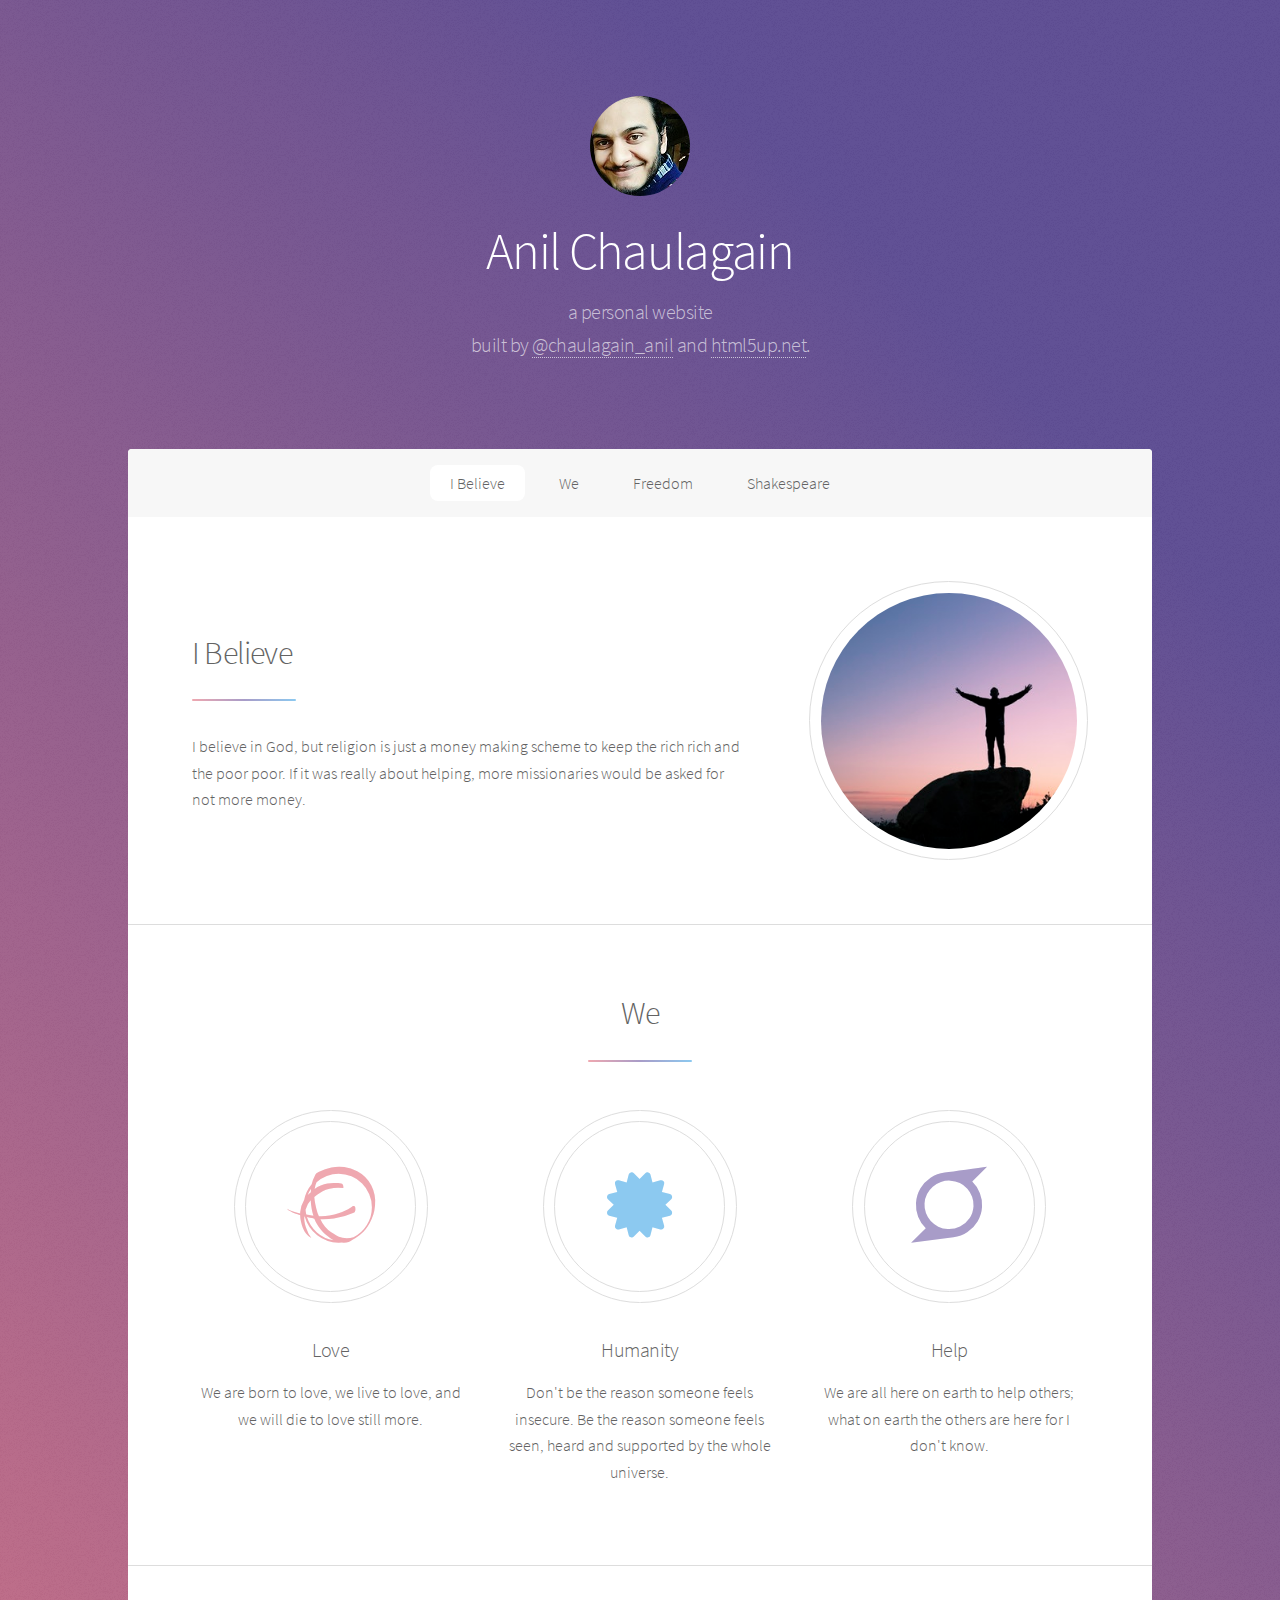
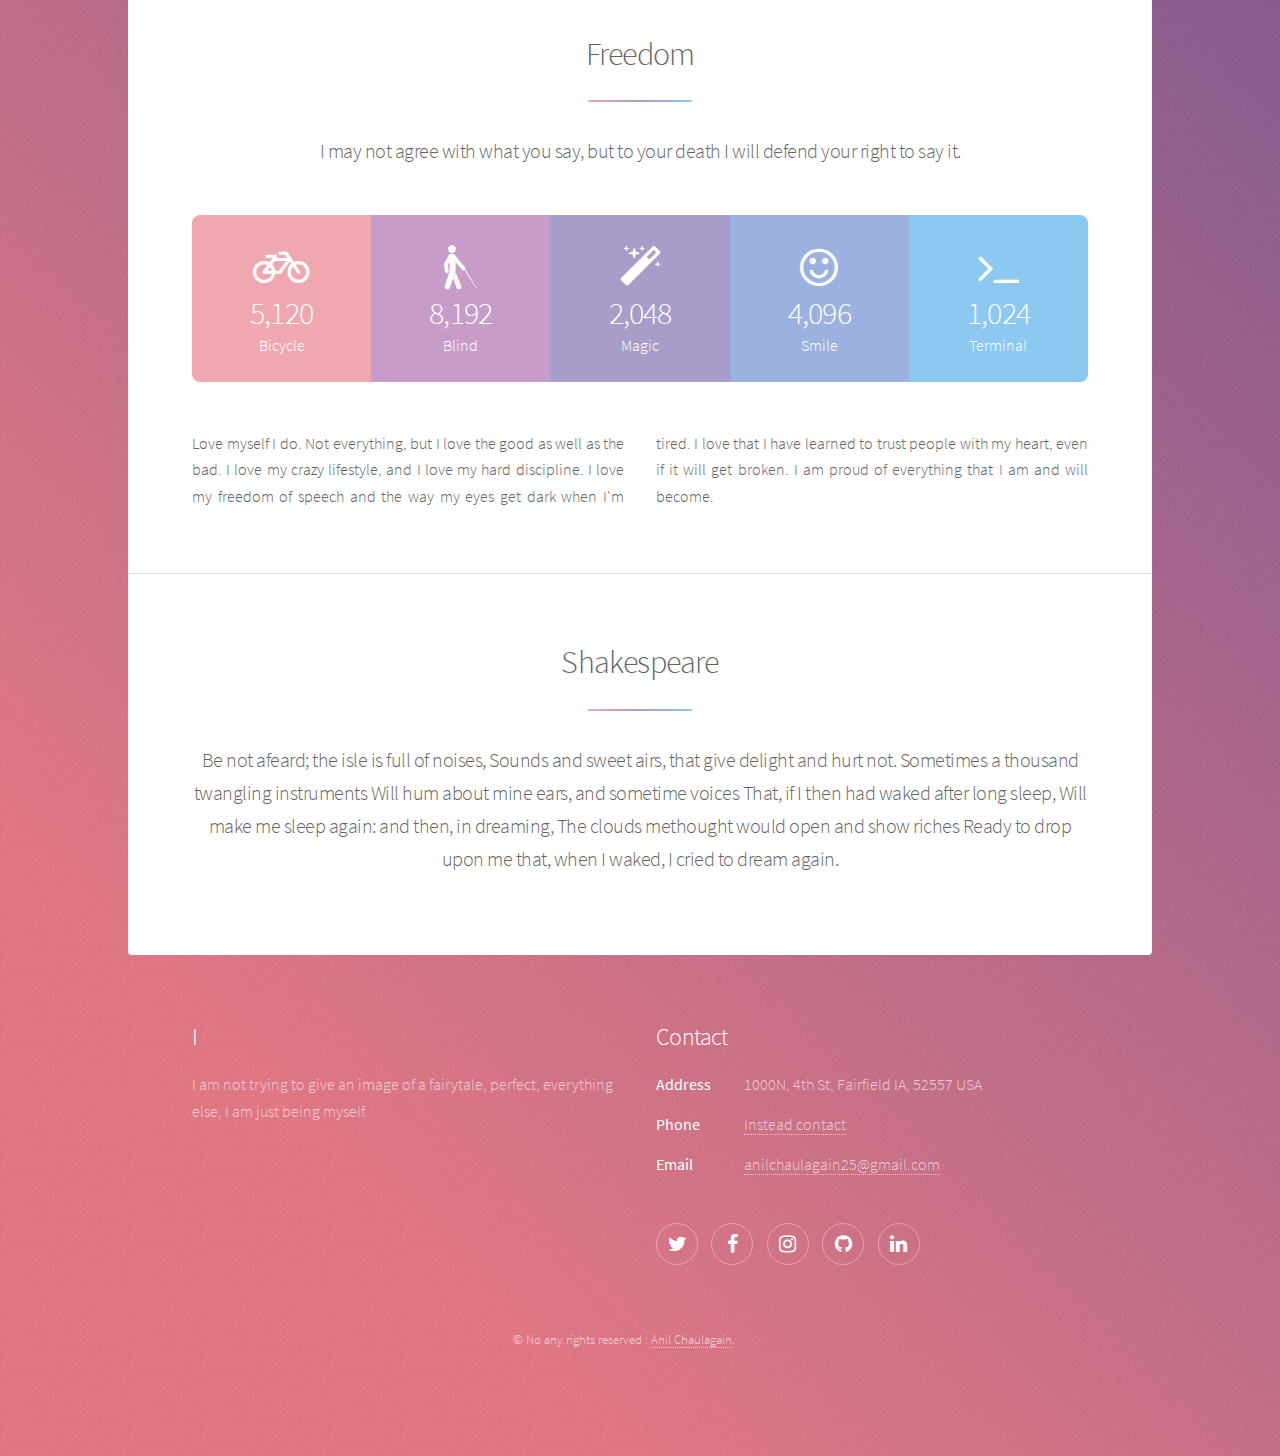
<file: anilchaulagain.com.np/index.html>
<!DOCTYPE HTML>
<html>
<head>
	<title>Anil Chaulagain | Nepathya</title>
	<meta charset="utf-8">
	<meta name="viewport" content="width=device-width, initial-scale=1, user-scalable=no">
	<link rel="stylesheet" href="css/main.css">
	<noscript>
		<link rel="stylesheet" href="css/noscript.css">
	</noscript>
	<link rel="icon" href="images/icon.png">
</head>

<body class="is-preload">
	<div id="wrapper">
		<header id="header" class="alt">
			<span class="logo">
				<img src="images/profile.jpg" style="border-radius:100%; " alt>
			</span>
			<h1>Anil Chaulagain</h1>
			<p>a personal website
				<br> built by
				<a href="https://twitter.com/chaulagain_anil">@chaulagain_anil</a> and
				<a href="https://html5up.net">html5up.net</a>.</p>
		</header>
		<nav id="nav">
			<ul>
				<li>
					<a href="#intro" class="active">I Believe</a>
				</li>
				<li>
					<a href="#first">We</a>
				</li>
				<li>
					<a href="#second">Freedom</a>
				</li>
				<li>
					<a href="#cta">Shakespeare</a>
				</li>
			</ul>
		</nav>
		<div id="main">
			<section id="intro" class="main">
				<div class="spotlight">
					<div class="content">
						<header class="major">
							<h2>
								I Believe
							</h2>
						</header>
						<p>
							I believe in God, but religion is just a money making scheme to keep the rich rich and the poor poor. If it was really about
							helping, more missionaries would be asked for not more money.
						</p>
					</div>
					<span class="image">
						<img src="images/pic01.jpg" alt="I Believe | Freedom Image">
					</span>
				</div>
			</section>
			<section id="first" class="main special">
				<header class="major">
					<h2>
						We
					</h2>
				</header>
				<ul class="features">
					<li>
						<span class="icon major style1 fa-ravelry"></span>
						<h3>
							Love
						</h3>
						<p>
							We are born to love, we live to love, and we will die to love still more.
						</p>
					</li>
					<li>
						<span class="icon major style5 fa-certificate"></span>
						<h3>
							Humanity
						</h3>
						<p>
							Don't be the reason someone feels insecure. Be the reason someone feels seen, heard and supported by the whole universe.
						</p>
					</li>
					<li>
						<span class="icon major style3 fa-superpowers"></span>
						<h3>
							Help
						</h3>
						<p>
							We are all here on earth to help others; what on earth the others are here for I don't know.
						</p>
					</li>
				</ul>
			</section>
			<section id="second" class="main special">
				<header class="major">
					<h2>
						Freedom
					</h2>
					<p>
						I may not agree with what you say, but to your death I will defend your right to say it.
					</p>
				</header>
				<ul class="statistics">
					<li class="style1">
						<span class="icon fa-bicycle"></span>
						<strong>5,120</strong> Bicycle
					</li>
					<li class="style2">
						<span class="icon fa-blind"></span>
						<strong>8,192</strong> Blind
					</li>
					<li class="style3">
						<span class="icon fa-magic"></span>
						<strong>2,048</strong> Magic
					</li>
					<li class="style4">
						<span class="icon fa-smile-o"></span>
						<strong>4,096</strong> Smile
					</li>
					<li class="style5">
						<span class="icon fa-terminal"></span>
						<strong>1,024</strong> Terminal
					</li>
				</ul>
				<p class="content">
					Love myself I do. Not everything, but I love the good as well as the bad. I love my crazy lifestyle, and I love my hard discipline.
					I love my freedom of speech and the way my eyes get dark when I'm tired. I love that I have learned to trust people
					with my heart, even if it will get broken. I am proud of everything that I am and will become.
				</p>
			</section>

			<!-- Get Started -->
			<section id="cta" class="main special">
				<header class="major">
					<h2>
						Shakespeare
					</h2>
					<p>
						Be not afeard; the isle is full of noises, Sounds and sweet airs, that give delight and hurt not. Sometimes a thousand twangling
						instruments Will hum about mine ears, and sometime voices That, if I then had waked after long sleep, Will make me
						sleep again: and then, in dreaming, The clouds methought would open and show riches Ready to drop upon me that, when
						I waked, I cried to dream again.
					</p>
				</header>
			</section>
		</div>
		<footer id="footer">
			<section>
				<h2>I</h2>
				<p>
					I am not trying to give an image of a fairytale, perfect, everything else, I am just being myself.
				</p>
			</section>
			<section>
				<h2>Contact</h2>
				<dl class="alt">
					<dt>Address</dt>
					<dd>1000N, 4th St, Fairfield IA, 52557 USA</dd>
					<dt>Phone</dt>
					<dd>
						<a href="https://contact.anilchaulagain.com.np" target="_blank">Instead contact</a>
					</dd>
					<dt>Email</dt>
					<dd>
						<a href="mailto:anilchaulagain25@gmail.com">anilchaulagain25@gmail.com</a>
					</dd>
				</dl>
				<ul class="icons">
					<li>
						<a href="https://twitter.com/chaulagain_anil/" class="icon fa-twitter alt">
							<span class="label">Twitter</span>
						</a>
					</li>
					<li>
						<a href="https://www.facebook.com/anil.chaulagain.7/" class="icon fa-facebook alt">
							<span class="label">Facebook</span>
						</a>
					</li>
					<li>
						<a href="https://www.instagram.com/chaulagain_anil/" class="icon fa-instagram alt">
							<span class="label">Instagram</span>
						</a>
					</li>
					<li>
						<a href="https://github.com/anilchaulagain25" class="icon fa-github alt">
							<span class="label">GitHub</span>
						</a>
					</li>
<li>
						<a href="https://www.linkedin.com/in/anil-chaulagain-b30b2b1bb/" class="icon fa-linkedin alt">
							<span class="label">LinkedIn</span>
						</a>
					</li>
				</ul>
			</section>
			<p class="copyright">&copy; No any rights reserved :
				<a href="#">Anil Chaulagain</a>.</p>
		</footer>
	</div>
	<script src="js/jquery.min.js"></script>
	<script src="js/jquery.scrollex.min.js"></script>
	<script src="js/jquery.scrolly.min.js"></script>
	<script src="js/browser.min.js"></script>
	<script src="js/breakpoints.min.js"></script>
	<script src="js/util.js"></script>
	<script src="js/main.js"></script>
	<script type="text/javascript">
		if(window.location.hash === "#resume"){ window.location.href = "https://www.linkedin.com/in/anil-chaulagain-b30b2b1bb/" ; }
	</script>
</body>
</html>
</file>
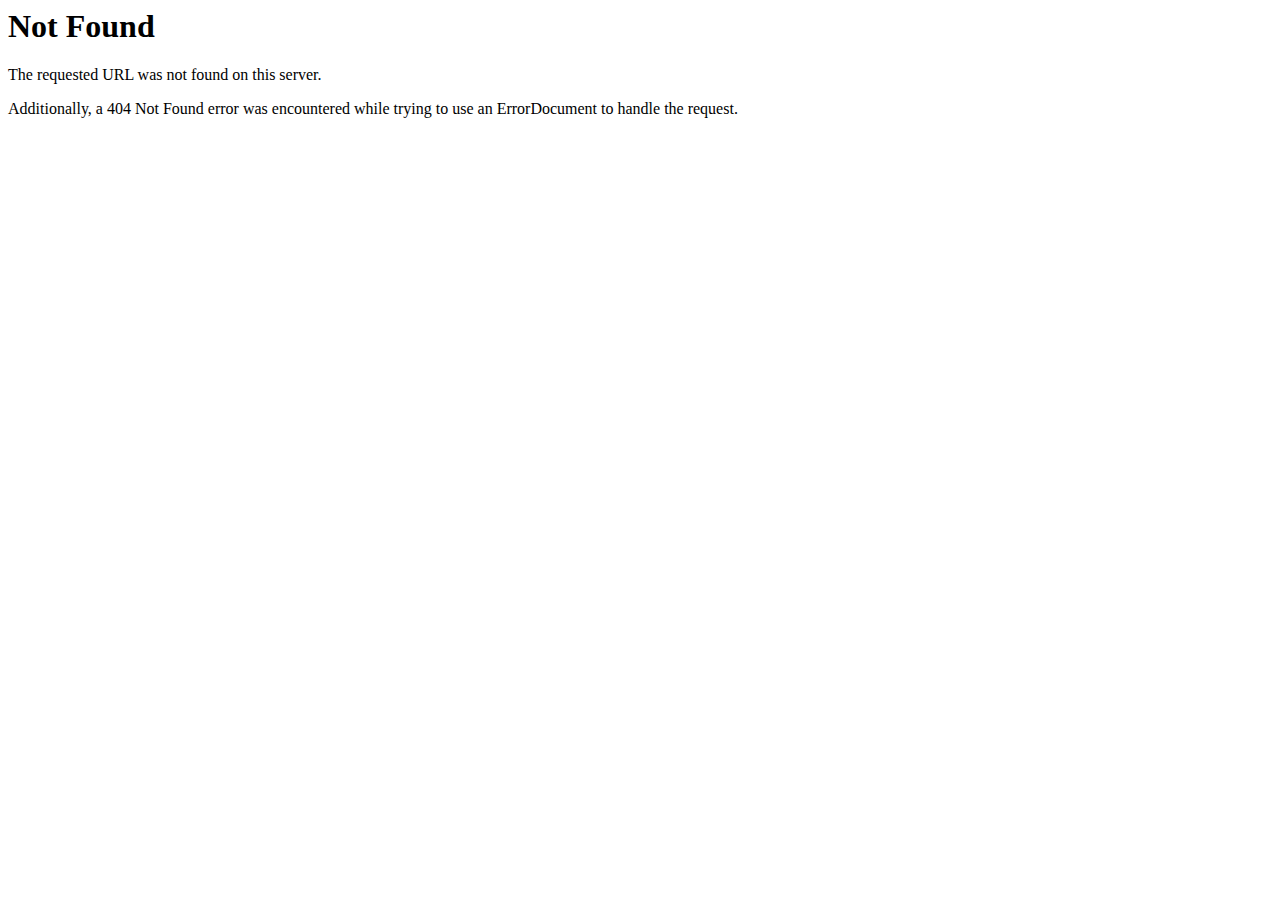
<file: anilc.com.np/assets/css/owl.video.play.html>
<!DOCTYPE HTML PUBLIC "-//IETF//DTD HTML 2.0//EN">
<html><head>
<title>404 Not Found</title>
</head><body>
<h1>Not Found</h1>
<p>The requested URL was not found on this server.</p>
<p>Additionally, a 404 Not Found
error was encountered while trying to use an ErrorDocument to handle the request.</p>
</body></html>
</file>
<file: anilchaulagain.com.np/css/noscript.css>
/*
	Stellar by HTML5 UP
	html5up.net | @ajlkn
	Free for personal and commercial use under the CCA 3.0 license (html5up.net/license)
*/

/* Header */

	body.is-preload #header.alt > * {
		opacity: 1;
	}

	body.is-preload #header.alt .logo {
		-moz-transform: none;
		-webkit-transform: none;
		-ms-transform: none;
		transform: none;
	}
</file>
<file: anilchaulagain.com.np/css/main.css>
@import url(font-awesome.min.css);
@import "css.css";

/*
	Stellar by HTML5 UP
	html5up.net | @ajlkn
	Free for personal and commercial use under the CCA 3.0 license (html5up.net/license)
*/

html, body, div, span, applet, object,
iframe, h1, h2, h3, h4, h5, h6, p, blockquote,
pre, a, abbr, acronym, address, big, cite,
code, del, dfn, em, img, ins, kbd, q, s, samp,
small, strike, strong, sub, sup, tt, var, b,
u, i, center, dl, dt, dd, ol, ul, li, fieldset,
form, label, legend, table, caption, tbody,
tfoot, thead, tr, th, td, article, aside,
canvas, details, embed, figure, figcaption,
footer, header, hgroup, menu, nav, output, ruby,
section, summary, time, mark, audio, video {
	margin: 0;
	padding: 0;
	border: 0;
	font-size: 100%;
	font: inherit;
	vertical-align: baseline;}

article, aside, details, figcaption, figure,
footer, header, hgroup, menu, nav, section {
	display: block;}

body {
	line-height: 1;
}

ol, ul {
	list-style: none;
}

blockquote, q {
	quotes: none;
}

	blockquote:before, blockquote:after, q:before, q:after {
		content: '';
		content: none;
	}

table {
	border-collapse: collapse;
	border-spacing: 0;
}

body {
	-webkit-text-size-adjust: none;
}

mark {
	background-color: transparent;
	color: inherit;
}

input::-moz-focus-inner {
	border: 0;
	padding: 0;
}

input, select, textarea {
	-moz-appearance: none;
	-webkit-appearance: none;
	-ms-appearance: none;
	appearance: none;
}

/* Basic */

	@-ms-viewport {
		width: device-width;
	}

	body {
		-ms-overflow-style: scrollbar;
	}

	@media screen and (max-width: 480px) {

		html, body {
			min-width: 320px;
		}

	}

	html {
		box-sizing: border-box;
	}

	*, *:before, *:after {
		box-sizing: inherit;
	}

	body {
		background-color: #935d8c;
		background-image: url("../images/overlay.png"), -moz-linear-gradient(45deg, #e37682 15%, #5f4d93 85%);
		background-image: url("../images/overlay.png"), -webkit-linear-gradient(45deg, #e37682 15%, #5f4d93 85%);
		background-image: url("../images/overlay.png"), -ms-linear-gradient(45deg, #e37682 15%, #5f4d93 85%);
		background-image: url("../images/overlay.png"), linear-gradient(45deg, #e37682 15%, #5f4d93 85%);
	}

		body.is-preload *, body.is-preload *:before, body.is-preload *:after {
			-moz-animation: none !important;
			-webkit-animation: none !important;
			-ms-animation: none !important;
			animation: none !important;
			-moz-transition: none !important;
			-webkit-transition: none !important;
			-ms-transition: none !important;
			transition: none !important;
		}

/* Type */

	body {
		background-color: #935d8c;
		color: rgba(255, 255, 255, 0.65);
	}

	body, input, select, textarea {
		font-family: "Source Sans Pro", Helvetica, sans-serif;
		font-size: 17pt;
		font-weight: 300;
		line-height: 1.65;
	}

		@media screen and (max-width: 1680px) {

			body, input, select, textarea {
				font-size: 14pt;
			}

		}

		@media screen and (max-width: 1280px) {

			body, input, select, textarea {
				font-size: 12pt;
			}

		}

		@media screen and (max-width: 360px) {

			body, input, select, textarea {
				font-size: 11pt;
			}

		}

	a {
		-moz-transition: color 0.2s ease, border-bottom 0.2s ease;
		-webkit-transition: color 0.2s ease, border-bottom 0.2s ease;
		-ms-transition: color 0.2s ease, border-bottom 0.2s ease;
		transition: color 0.2s ease, border-bottom 0.2s ease;
		text-decoration: none;
		border-bottom: dotted 1px;
		color: inherit;
	}

		a:hover {
			border-bottom-color: transparent;
		}

	strong, b {
		font-weight: 400;
	}

	em, i {
		font-style: italic;
	}

	p {
		margin: 0 0 2em 0;
	}

		p.content {
			-moz-columns: 20em 2;
			-webkit-columns: 20em 2;
			-ms-columns: 20em 2;
			columns: 20em 2;
			-moz-column-gap: 2em;
			-webkit-column-gap: 2em;
			-ms-column-gap: 2em;
			column-gap: 2em;
			text-align: justify;
		}

	h1, h2, h3, h4, h5, h6 {
		font-weight: 300;
		line-height: 1.5;
		margin: 0 0 0.7em 0;
		letter-spacing: -0.025em;
	}

		h1 a, h2 a, h3 a, h4 a, h5 a, h6 a {
			color: inherit;
			text-decoration: none;
		}

	h1 {
		font-size: 2.5em;
		line-height: 1.2;
	}

	h2 {
		font-size: 1.5em;
	}

	h3 {
		font-size: 1.25em;
	}

	h4 {
		font-size: 1.1em;
	}

	h5 {
		font-size: 0.9em;
	}

	h6 {
		font-size: 0.7em;
	}

	@media screen and (max-width: 736px) {

		h1 {
			font-size: 2em;
		}

	}

	sub {
		font-size: 0.8em;
		position: relative;
		top: 0.5em;
	}

	sup {
		font-size: 0.8em;
		position: relative;
		top: -0.5em;
	}

	blockquote {
		border-left: solid 4px;
		font-style: italic;
		margin: 0 0 2em 0;
		padding: 0.5em 0 0.5em 2em;
	}

	code {
		border-radius: 8px;
		border: solid 1px;
		font-family: "Courier New", monospace;
		font-size: 0.9em;
		margin: 0 0.25em;
		padding: 0.25em 0.65em;
	}

	pre {
		-webkit-overflow-scrolling: touch;
		font-family: "Courier New", monospace;
		font-size: 0.9em;
		margin: 0 0 2em 0;
	}

		pre code {
			display: block;
			line-height: 1.75;
			padding: 1em 1.5em;
			overflow-x: auto;
		}

	hr {
		border: 0;
		border-bottom: solid 1px;
		margin: 2em 0;
	}

		hr.major {
			margin: 3em 0;
		}

	.align-left {
		text-align: left;
	}

	.align-center {
		text-align: center;
	}

	.align-right {
		text-align: right;
	}

	input, select, textarea {
		color: #ffffff;
	}

	a:hover {
		color: #ffffff;
	}

	strong, b {
		color: #ffffff;
	}

	h1, h2, h3, h4, h5, h6 {
		color: #ffffff;
	}

	blockquote {
		border-left-color: rgba(255, 255, 255, 0.35);
	}

	code {
		background: rgba(255, 255, 255, 0.075);
		border-color: rgba(255, 255, 255, 0.35);
	}

	hr {
		border-bottom-color: rgba(255, 255, 255, 0.35);
	}

/* Row */

	.row {
		display: flex;
		flex-wrap: wrap;
		box-sizing: border-box;
		align-items: stretch;
	}

		.row > * {
			box-sizing: border-box;
		}

		.row.gtr-uniform > * > :last-child {
			margin-bottom: 0;
		}

		.row.aln-left {
			justify-content: flex-start;
		}

		.row.aln-center {
			justify-content: center;
		}

		.row.aln-right {
			justify-content: flex-end;
		}

		.row.aln-top {
			align-items: flex-start;
		}

		.row.aln-middle {
			align-items: center;
		}

		.row.aln-bottom {
			align-items: flex-end;
		}

		.row > .imp {
			order: -1;
		}

		.row > .col-1 {
			width: 8.3333333333%;
		}

		.row > .off-1 {
			margin-left: 8.3333333333%;
		}

		.row > .col-2 {
			width: 16.6666666667%;
		}

		.row > .off-2 {
			margin-left: 16.6666666667%;
		}

		.row > .col-3 {
			width: 25%;
		}

		.row > .off-3 {
			margin-left: 25%;
		}

		.row > .col-4 {
			width: 33.3333333333%;
		}

		.row > .off-4 {
			margin-left: 33.3333333333%;
		}

		.row > .col-5 {
			width: 41.6666666667%;
		}

		.row > .off-5 {
			margin-left: 41.6666666667%;
		}

		.row > .col-6 {
			width: 50%;
		}

		.row > .off-6 {
			margin-left: 50%;
		}

		.row > .col-7 {
			width: 58.3333333333%;
		}

		.row > .off-7 {
			margin-left: 58.3333333333%;
		}

		.row > .col-8 {
			width: 66.6666666667%;
		}

		.row > .off-8 {
			margin-left: 66.6666666667%;
		}

		.row > .col-9 {
			width: 75%;
		}

		.row > .off-9 {
			margin-left: 75%;
		}

		.row > .col-10 {
			width: 83.3333333333%;
		}

		.row > .off-10 {
			margin-left: 83.3333333333%;
		}

		.row > .col-11 {
			width: 91.6666666667%;
		}

		.row > .off-11 {
			margin-left: 91.6666666667%;
		}

		.row > .col-12 {
			width: 100%;
		}

		.row > .off-12 {
			margin-left: 100%;
		}

		.row.gtr-0 {
			margin-top: 0;
			margin-left: 0em;
		}

			.row.gtr-0 > * {
				padding: 0 0 0 0em;
			}

			.row.gtr-0.gtr-uniform {
				margin-top: 0em;
			}

				.row.gtr-0.gtr-uniform > * {
					padding-top: 0em;
				}

		.row.gtr-25 {
			margin-top: 0;
			margin-left: -0.375em;
		}

			.row.gtr-25 > * {
				padding: 0 0 0 0.375em;
			}

			.row.gtr-25.gtr-uniform {
				margin-top: -0.375em;
			}

				.row.gtr-25.gtr-uniform > * {
					padding-top: 0.375em;
				}

		.row.gtr-50 {
			margin-top: 0;
			margin-left: -0.75em;
		}

			.row.gtr-50 > * {
				padding: 0 0 0 0.75em;
			}

			.row.gtr-50.gtr-uniform {
				margin-top: -0.75em;
			}

				.row.gtr-50.gtr-uniform > * {
					padding-top: 0.75em;
				}

		.row {
			margin-top: 0;
			margin-left: -1.5em;
		}

			.row > * {
				padding: 0 0 0 1.5em;
			}

			.row.gtr-uniform {
				margin-top: -1.5em;
			}

				.row.gtr-uniform > * {
					padding-top: 1.5em;
				}

		.row.gtr-150 {
			margin-top: 0;
			margin-left: -2.25em;
		}

			.row.gtr-150 > * {
				padding: 0 0 0 2.25em;
			}

			.row.gtr-150.gtr-uniform {
				margin-top: -2.25em;
			}

				.row.gtr-150.gtr-uniform > * {
					padding-top: 2.25em;
				}

		.row.gtr-200 {
			margin-top: 0;
			margin-left: -3em;
		}

			.row.gtr-200 > * {
				padding: 0 0 0 3em;
			}

			.row.gtr-200.gtr-uniform {
				margin-top: -3em;
			}

				.row.gtr-200.gtr-uniform > * {
					padding-top: 3em;
				}

		@media screen and (max-width: 1680px) {

			.row {
				display: flex;
				flex-wrap: wrap;
				box-sizing: border-box;
				align-items: stretch;
			}

				.row > * {
					box-sizing: border-box;
				}

				.row.gtr-uniform > * > :last-child {
					margin-bottom: 0;
				}

				.row.aln-left {
					justify-content: flex-start;
				}

				.row.aln-center {
					justify-content: center;
				}

				.row.aln-right {
					justify-content: flex-end;
				}

				.row.aln-top {
					align-items: flex-start;
				}

				.row.aln-middle {
					align-items: center;
				}

				.row.aln-bottom {
					align-items: flex-end;
				}

				.row > .imp-xlarge {
					order: -1;
				}

				.row > .col-1-xlarge {
					width: 8.3333333333%;
				}

				.row > .off-1-xlarge {
					margin-left: 8.3333333333%;
				}

				.row > .col-2-xlarge {
					width: 16.6666666667%;
				}

				.row > .off-2-xlarge {
					margin-left: 16.6666666667%;
				}

				.row > .col-3-xlarge {
					width: 25%;
				}

				.row > .off-3-xlarge {
					margin-left: 25%;
				}

				.row > .col-4-xlarge {
					width: 33.3333333333%;
				}

				.row > .off-4-xlarge {
					margin-left: 33.3333333333%;
				}

				.row > .col-5-xlarge {
					width: 41.6666666667%;
				}

				.row > .off-5-xlarge {
					margin-left: 41.6666666667%;
				}

				.row > .col-6-xlarge {
					width: 50%;
				}

				.row > .off-6-xlarge {
					margin-left: 50%;
				}

				.row > .col-7-xlarge {
					width: 58.3333333333%;
				}

				.row > .off-7-xlarge {
					margin-left: 58.3333333333%;
				}

				.row > .col-8-xlarge {
					width: 66.6666666667%;
				}

				.row > .off-8-xlarge {
					margin-left: 66.6666666667%;
				}

				.row > .col-9-xlarge {
					width: 75%;
				}

				.row > .off-9-xlarge {
					margin-left: 75%;
				}

				.row > .col-10-xlarge {
					width: 83.3333333333%;
				}

				.row > .off-10-xlarge {
					margin-left: 83.3333333333%;
				}

				.row > .col-11-xlarge {
					width: 91.6666666667%;
				}

				.row > .off-11-xlarge {
					margin-left: 91.6666666667%;
				}

				.row > .col-12-xlarge {
					width: 100%;
				}

				.row > .off-12-xlarge {
					margin-left: 100%;
				}

				.row.gtr-0 {
					margin-top: 0;
					margin-left: 0em;
				}

					.row.gtr-0 > * {
						padding: 0 0 0 0em;
					}

					.row.gtr-0.gtr-uniform {
						margin-top: 0em;
					}

						.row.gtr-0.gtr-uniform > * {
							padding-top: 0em;
						}

				.row.gtr-25 {
					margin-top: 0;
					margin-left: -0.375em;
				}

					.row.gtr-25 > * {
						padding: 0 0 0 0.375em;
					}

					.row.gtr-25.gtr-uniform {
						margin-top: -0.375em;
					}

						.row.gtr-25.gtr-uniform > * {
							padding-top: 0.375em;
						}

				.row.gtr-50 {
					margin-top: 0;
					margin-left: -0.75em;
				}

					.row.gtr-50 > * {
						padding: 0 0 0 0.75em;
					}

					.row.gtr-50.gtr-uniform {
						margin-top: -0.75em;
					}

						.row.gtr-50.gtr-uniform > * {
							padding-top: 0.75em;
						}

				.row {
					margin-top: 0;
					margin-left: -1.5em;
				}

					.row > * {
						padding: 0 0 0 1.5em;
					}

					.row.gtr-uniform {
						margin-top: -1.5em;
					}

						.row.gtr-uniform > * {
							padding-top: 1.5em;
						}

				.row.gtr-150 {
					margin-top: 0;
					margin-left: -2.25em;
				}

					.row.gtr-150 > * {
						padding: 0 0 0 2.25em;
					}

					.row.gtr-150.gtr-uniform {
						margin-top: -2.25em;
					}

						.row.gtr-150.gtr-uniform > * {
							padding-top: 2.25em;
						}

				.row.gtr-200 {
					margin-top: 0;
					margin-left: -3em;
				}

					.row.gtr-200 > * {
						padding: 0 0 0 3em;
					}

					.row.gtr-200.gtr-uniform {
						margin-top: -3em;
					}

						.row.gtr-200.gtr-uniform > * {
							padding-top: 3em;
						}

		}

		@media screen and (max-width: 1280px) {

			.row {
				display: flex;
				flex-wrap: wrap;
				box-sizing: border-box;
				align-items: stretch;
			}

				.row > * {
					box-sizing: border-box;
				}

				.row.gtr-uniform > * > :last-child {
					margin-bottom: 0;
				}

				.row.aln-left {
					justify-content: flex-start;
				}

				.row.aln-center {
					justify-content: center;
				}

				.row.aln-right {
					justify-content: flex-end;
				}

				.row.aln-top {
					align-items: flex-start;
				}

				.row.aln-middle {
					align-items: center;
				}

				.row.aln-bottom {
					align-items: flex-end;
				}

				.row > .imp-large {
					order: -1;
				}

				.row > .col-1-large {
					width: 8.3333333333%;
				}

				.row > .off-1-large {
					margin-left: 8.3333333333%;
				}

				.row > .col-2-large {
					width: 16.6666666667%;
				}

				.row > .off-2-large {
					margin-left: 16.6666666667%;
				}

				.row > .col-3-large {
					width: 25%;
				}

				.row > .off-3-large {
					margin-left: 25%;
				}

				.row > .col-4-large {
					width: 33.3333333333%;
				}

				.row > .off-4-large {
					margin-left: 33.3333333333%;
				}

				.row > .col-5-large {
					width: 41.6666666667%;
				}

				.row > .off-5-large {
					margin-left: 41.6666666667%;
				}

				.row > .col-6-large {
					width: 50%;
				}

				.row > .off-6-large {
					margin-left: 50%;
				}

				.row > .col-7-large {
					width: 58.3333333333%;
				}

				.row > .off-7-large {
					margin-left: 58.3333333333%;
				}

				.row > .col-8-large {
					width: 66.6666666667%;
				}

				.row > .off-8-large {
					margin-left: 66.6666666667%;
				}

				.row > .col-9-large {
					width: 75%;
				}

				.row > .off-9-large {
					margin-left: 75%;
				}

				.row > .col-10-large {
					width: 83.3333333333%;
				}

				.row > .off-10-large {
					margin-left: 83.3333333333%;
				}

				.row > .col-11-large {
					width: 91.6666666667%;
				}

				.row > .off-11-large {
					margin-left: 91.6666666667%;
				}

				.row > .col-12-large {
					width: 100%;
				}

				.row > .off-12-large {
					margin-left: 100%;
				}

				.row.gtr-0 {
					margin-top: 0;
					margin-left: 0em;
				}

					.row.gtr-0 > * {
						padding: 0 0 0 0em;
					}

					.row.gtr-0.gtr-uniform {
						margin-top: 0em;
					}

						.row.gtr-0.gtr-uniform > * {
							padding-top: 0em;
						}

				.row.gtr-25 {
					margin-top: 0;
					margin-left: -0.375em;
				}

					.row.gtr-25 > * {
						padding: 0 0 0 0.375em;
					}

					.row.gtr-25.gtr-uniform {
						margin-top: -0.375em;
					}

						.row.gtr-25.gtr-uniform > * {
							padding-top: 0.375em;
						}

				.row.gtr-50 {
					margin-top: 0;
					margin-left: -0.75em;
				}

					.row.gtr-50 > * {
						padding: 0 0 0 0.75em;
					}

					.row.gtr-50.gtr-uniform {
						margin-top: -0.75em;
					}

						.row.gtr-50.gtr-uniform > * {
							padding-top: 0.75em;
						}

				.row {
					margin-top: 0;
					margin-left: -1.5em;
				}

					.row > * {
						padding: 0 0 0 1.5em;
					}

					.row.gtr-uniform {
						margin-top: -1.5em;
					}

						.row.gtr-uniform > * {
							padding-top: 1.5em;
						}

				.row.gtr-150 {
					margin-top: 0;
					margin-left: -2.25em;
				}

					.row.gtr-150 > * {
						padding: 0 0 0 2.25em;
					}

					.row.gtr-150.gtr-uniform {
						margin-top: -2.25em;
					}

						.row.gtr-150.gtr-uniform > * {
							padding-top: 2.25em;
						}

				.row.gtr-200 {
					margin-top: 0;
					margin-left: -3em;
				}

					.row.gtr-200 > * {
						padding: 0 0 0 3em;
					}

					.row.gtr-200.gtr-uniform {
						margin-top: -3em;
					}

						.row.gtr-200.gtr-uniform > * {
							padding-top: 3em;
						}

		}

		@media screen and (max-width: 980px) {

			.row {
				display: flex;
				flex-wrap: wrap;
				box-sizing: border-box;
				align-items: stretch;
			}

				.row > * {
					box-sizing: border-box;
				}

				.row.gtr-uniform > * > :last-child {
					margin-bottom: 0;
				}

				.row.aln-left {
					justify-content: flex-start;
				}

				.row.aln-center {
					justify-content: center;
				}

				.row.aln-right {
					justify-content: flex-end;
				}

				.row.aln-top {
					align-items: flex-start;
				}

				.row.aln-middle {
					align-items: center;
				}

				.row.aln-bottom {
					align-items: flex-end;
				}

				.row > .imp-medium {
					order: -1;
				}

				.row > .col-1-medium {
					width: 8.3333333333%;
				}

				.row > .off-1-medium {
					margin-left: 8.3333333333%;
				}

				.row > .col-2-medium {
					width: 16.6666666667%;
				}

				.row > .off-2-medium {
					margin-left: 16.6666666667%;
				}

				.row > .col-3-medium {
					width: 25%;
				}

				.row > .off-3-medium {
					margin-left: 25%;
				}

				.row > .col-4-medium {
					width: 33.3333333333%;
				}

				.row > .off-4-medium {
					margin-left: 33.3333333333%;
				}

				.row > .col-5-medium {
					width: 41.6666666667%;
				}

				.row > .off-5-medium {
					margin-left: 41.6666666667%;
				}

				.row > .col-6-medium {
					width: 50%;
				}

				.row > .off-6-medium {
					margin-left: 50%;
				}

				.row > .col-7-medium {
					width: 58.3333333333%;
				}

				.row > .off-7-medium {
					margin-left: 58.3333333333%;
				}

				.row > .col-8-medium {
					width: 66.6666666667%;
				}

				.row > .off-8-medium {
					margin-left: 66.6666666667%;
				}

				.row > .col-9-medium {
					width: 75%;
				}

				.row > .off-9-medium {
					margin-left: 75%;
				}

				.row > .col-10-medium {
					width: 83.3333333333%;
				}

				.row > .off-10-medium {
					margin-left: 83.3333333333%;
				}

				.row > .col-11-medium {
					width: 91.6666666667%;
				}

				.row > .off-11-medium {
					margin-left: 91.6666666667%;
				}

				.row > .col-12-medium {
					width: 100%;
				}

				.row > .off-12-medium {
					margin-left: 100%;
				}

				.row.gtr-0 {
					margin-top: 0;
					margin-left: 0em;
				}

					.row.gtr-0 > * {
						padding: 0 0 0 0em;
					}

					.row.gtr-0.gtr-uniform {
						margin-top: 0em;
					}

						.row.gtr-0.gtr-uniform > * {
							padding-top: 0em;
						}

				.row.gtr-25 {
					margin-top: 0;
					margin-left: -0.375em;
				}

					.row.gtr-25 > * {
						padding: 0 0 0 0.375em;
					}

					.row.gtr-25.gtr-uniform {
						margin-top: -0.375em;
					}

						.row.gtr-25.gtr-uniform > * {
							padding-top: 0.375em;
						}

				.row.gtr-50 {
					margin-top: 0;
					margin-left: -0.75em;
				}

					.row.gtr-50 > * {
						padding: 0 0 0 0.75em;
					}

					.row.gtr-50.gtr-uniform {
						margin-top: -0.75em;
					}

						.row.gtr-50.gtr-uniform > * {
							padding-top: 0.75em;
						}

				.row {
					margin-top: 0;
					margin-left: -1.5em;
				}

					.row > * {
						padding: 0 0 0 1.5em;
					}

					.row.gtr-uniform {
						margin-top: -1.5em;
					}

						.row.gtr-uniform > * {
							padding-top: 1.5em;
						}

				.row.gtr-150 {
					margin-top: 0;
					margin-left: -2.25em;
				}

					.row.gtr-150 > * {
						padding: 0 0 0 2.25em;
					}

					.row.gtr-150.gtr-uniform {
						margin-top: -2.25em;
					}

						.row.gtr-150.gtr-uniform > * {
							padding-top: 2.25em;
						}

				.row.gtr-200 {
					margin-top: 0;
					margin-left: -3em;
				}

					.row.gtr-200 > * {
						padding: 0 0 0 3em;
					}

					.row.gtr-200.gtr-uniform {
						margin-top: -3em;
					}

						.row.gtr-200.gtr-uniform > * {
							padding-top: 3em;
						}

		}

		@media screen and (max-width: 736px) {

			.row {
				display: flex;
				flex-wrap: wrap;
				box-sizing: border-box;
				align-items: stretch;
			}

				.row > * {
					box-sizing: border-box;
				}

				.row.gtr-uniform > * > :last-child {
					margin-bottom: 0;
				}

				.row.aln-left {
					justify-content: flex-start;
				}

				.row.aln-center {
					justify-content: center;
				}

				.row.aln-right {
					justify-content: flex-end;
				}

				.row.aln-top {
					align-items: flex-start;
				}

				.row.aln-middle {
					align-items: center;
				}

				.row.aln-bottom {
					align-items: flex-end;
				}

				.row > .imp-small {
					order: -1;
				}

				.row > .col-1-small {
					width: 8.3333333333%;
				}

				.row > .off-1-small {
					margin-left: 8.3333333333%;
				}

				.row > .col-2-small {
					width: 16.6666666667%;
				}

				.row > .off-2-small {
					margin-left: 16.6666666667%;
				}

				.row > .col-3-small {
					width: 25%;
				}

				.row > .off-3-small {
					margin-left: 25%;
				}

				.row > .col-4-small {
					width: 33.3333333333%;
				}

				.row > .off-4-small {
					margin-left: 33.3333333333%;
				}

				.row > .col-5-small {
					width: 41.6666666667%;
				}

				.row > .off-5-small {
					margin-left: 41.6666666667%;
				}

				.row > .col-6-small {
					width: 50%;
				}

				.row > .off-6-small {
					margin-left: 50%;
				}

				.row > .col-7-small {
					width: 58.3333333333%;
				}

				.row > .off-7-small {
					margin-left: 58.3333333333%;
				}

				.row > .col-8-small {
					width: 66.6666666667%;
				}

				.row > .off-8-small {
					margin-left: 66.6666666667%;
				}

				.row > .col-9-small {
					width: 75%;
				}

				.row > .off-9-small {
					margin-left: 75%;
				}

				.row > .col-10-small {
					width: 83.3333333333%;
				}

				.row > .off-10-small {
					margin-left: 83.3333333333%;
				}

				.row > .col-11-small {
					width: 91.6666666667%;
				}

				.row > .off-11-small {
					margin-left: 91.6666666667%;
				}

				.row > .col-12-small {
					width: 100%;
				}

				.row > .off-12-small {
					margin-left: 100%;
				}

				.row.gtr-0 {
					margin-top: 0;
					margin-left: 0em;
				}

					.row.gtr-0 > * {
						padding: 0 0 0 0em;
					}

					.row.gtr-0.gtr-uniform {
						margin-top: 0em;
					}

						.row.gtr-0.gtr-uniform > * {
							padding-top: 0em;
						}

				.row.gtr-25 {
					margin-top: 0;
					margin-left: -0.25em;
				}

					.row.gtr-25 > * {
						padding: 0 0 0 0.25em;
					}

					.row.gtr-25.gtr-uniform {
						margin-top: -0.25em;
					}

						.row.gtr-25.gtr-uniform > * {
							padding-top: 0.25em;
						}

				.row.gtr-50 {
					margin-top: 0;
					margin-left: -0.5em;
				}

					.row.gtr-50 > * {
						padding: 0 0 0 0.5em;
					}

					.row.gtr-50.gtr-uniform {
						margin-top: -0.5em;
					}

						.row.gtr-50.gtr-uniform > * {
							padding-top: 0.5em;
						}

				.row {
					margin-top: 0;
					margin-left: -1em;
				}

					.row > * {
						padding: 0 0 0 1em;
					}

					.row.gtr-uniform {
						margin-top: -1em;
					}

						.row.gtr-uniform > * {
							padding-top: 1em;
						}

				.row.gtr-150 {
					margin-top: 0;
					margin-left: -1.5em;
				}

					.row.gtr-150 > * {
						padding: 0 0 0 1.5em;
					}

					.row.gtr-150.gtr-uniform {
						margin-top: -1.5em;
					}

						.row.gtr-150.gtr-uniform > * {
							padding-top: 1.5em;
						}

				.row.gtr-200 {
					margin-top: 0;
					margin-left: -2em;
				}

					.row.gtr-200 > * {
						padding: 0 0 0 2em;
					}

					.row.gtr-200.gtr-uniform {
						margin-top: -2em;
					}

						.row.gtr-200.gtr-uniform > * {
							padding-top: 2em;
						}

		}

		@media screen and (max-width: 480px) {

			.row {
				display: flex;
				flex-wrap: wrap;
				box-sizing: border-box;
				align-items: stretch;
			}

				.row > * {
					box-sizing: border-box;
				}

				.row.gtr-uniform > * > :last-child {
					margin-bottom: 0;
				}

				.row.aln-left {
					justify-content: flex-start;
				}

				.row.aln-center {
					justify-content: center;
				}

				.row.aln-right {
					justify-content: flex-end;
				}

				.row.aln-top {
					align-items: flex-start;
				}

				.row.aln-middle {
					align-items: center;
				}

				.row.aln-bottom {
					align-items: flex-end;
				}

				.row > .imp-xsmall {
					order: -1;
				}

				.row > .col-1-xsmall {
					width: 8.3333333333%;
				}

				.row > .off-1-xsmall {
					margin-left: 8.3333333333%;
				}

				.row > .col-2-xsmall {
					width: 16.6666666667%;
				}

				.row > .off-2-xsmall {
					margin-left: 16.6666666667%;
				}

				.row > .col-3-xsmall {
					width: 25%;
				}

				.row > .off-3-xsmall {
					margin-left: 25%;
				}

				.row > .col-4-xsmall {
					width: 33.3333333333%;
				}

				.row > .off-4-xsmall {
					margin-left: 33.3333333333%;
				}

				.row > .col-5-xsmall {
					width: 41.6666666667%;
				}

				.row > .off-5-xsmall {
					margin-left: 41.6666666667%;
				}

				.row > .col-6-xsmall {
					width: 50%;
				}

				.row > .off-6-xsmall {
					margin-left: 50%;
				}

				.row > .col-7-xsmall {
					width: 58.3333333333%;
				}

				.row > .off-7-xsmall {
					margin-left: 58.3333333333%;
				}

				.row > .col-8-xsmall {
					width: 66.6666666667%;
				}

				.row > .off-8-xsmall {
					margin-left: 66.6666666667%;
				}

				.row > .col-9-xsmall {
					width: 75%;
				}

				.row > .off-9-xsmall {
					margin-left: 75%;
				}

				.row > .col-10-xsmall {
					width: 83.3333333333%;
				}

				.row > .off-10-xsmall {
					margin-left: 83.3333333333%;
				}

				.row > .col-11-xsmall {
					width: 91.6666666667%;
				}

				.row > .off-11-xsmall {
					margin-left: 91.6666666667%;
				}

				.row > .col-12-xsmall {
					width: 100%;
				}

				.row > .off-12-xsmall {
					margin-left: 100%;
				}

				.row.gtr-0 {
					margin-top: 0;
					margin-left: 0em;
				}

					.row.gtr-0 > * {
						padding: 0 0 0 0em;
					}

					.row.gtr-0.gtr-uniform {
						margin-top: 0em;
					}

						.row.gtr-0.gtr-uniform > * {
							padding-top: 0em;
						}

				.row.gtr-25 {
					margin-top: 0;
					margin-left: -0.3125em;
				}

					.row.gtr-25 > * {
						padding: 0 0 0 0.3125em;
					}

					.row.gtr-25.gtr-uniform {
						margin-top: -0.3125em;
					}

						.row.gtr-25.gtr-uniform > * {
							padding-top: 0.3125em;
						}

				.row.gtr-50 {
					margin-top: 0;
					margin-left: -0.625em;
				}

					.row.gtr-50 > * {
						padding: 0 0 0 0.625em;
					}

					.row.gtr-50.gtr-uniform {
						margin-top: -0.625em;
					}

						.row.gtr-50.gtr-uniform > * {
							padding-top: 0.625em;
						}

				.row {
					margin-top: 0;
					margin-left: -1.25em;
				}

					.row > * {
						padding: 0 0 0 1.25em;
					}

					.row.gtr-uniform {
						margin-top: -1.25em;
					}

						.row.gtr-uniform > * {
							padding-top: 1.25em;
						}

				.row.gtr-150 {
					margin-top: 0;
					margin-left: -1.875em;
				}

					.row.gtr-150 > * {
						padding: 0 0 0 1.875em;
					}

					.row.gtr-150.gtr-uniform {
						margin-top: -1.875em;
					}

						.row.gtr-150.gtr-uniform > * {
							padding-top: 1.875em;
						}

				.row.gtr-200 {
					margin-top: 0;
					margin-left: -2.5em;
				}

					.row.gtr-200 > * {
						padding: 0 0 0 2.5em;
					}

					.row.gtr-200.gtr-uniform {
						margin-top: -2.5em;
					}

						.row.gtr-200.gtr-uniform > * {
							padding-top: 2.5em;
						}

		}

/* Box */

	.box {
		border-radius: 8px;
		border: solid;
		margin-bottom: 2em;
		padding: 1.5em;
	}

		.box > :last-child,
		.box > :last-child > :last-child,
		.box > :last-child > :last-child > :last-child {
			margin-bottom: 0;
		}

		.box.alt {
			border: 0;
			border-radius: 0;
			padding: 0;
		}

	.box {
		border-color: rgba(255, 255, 255, 0.35);
	}

/* Button */

	input[type="submit"],
	input[type="reset"],
	input[type="button"],
	button,
	.button {
		-moz-appearance: none;
		-webkit-appearance: none;
		-ms-appearance: none;
		appearance: none;
		-moz-transition: background-color 0.2s ease-in-out, color 0.2s ease-in-out;
		-webkit-transition: background-color 0.2s ease-in-out, color 0.2s ease-in-out;
		-ms-transition: background-color 0.2s ease-in-out, color 0.2s ease-in-out;
		transition: background-color 0.2s ease-in-out, color 0.2s ease-in-out;
		border-radius: 8px;
		border: 0;
		cursor: pointer;
		display: inline-block;
		font-weight: 300;
		height: 2.75em;
		line-height: 2.75em;
		min-width: 9.25em;
		padding: 0 1.5em;
		text-align: center;
		text-decoration: none;
		white-space: nowrap;
	}

		input[type="submit"].icon,
		input[type="reset"].icon,
		input[type="button"].icon,
		button.icon,
		.button.icon {
			padding-left: 1.35em;
		}

			input[type="submit"].icon:before,
			input[type="reset"].icon:before,
			input[type="button"].icon:before,
			button.icon:before,
			.button.icon:before {
				margin-right: 0.5em;
			}

		input[type="submit"].fit,
		input[type="reset"].fit,
		input[type="button"].fit,
		button.fit,
		.button.fit {
			width: 100%;
		}

		input[type="submit"].small,
		input[type="reset"].small,
		input[type="button"].small,
		button.small,
		.button.small {
			font-size: 0.8em;
		}

		input[type="submit"].large,
		input[type="reset"].large,
		input[type="button"].large,
		button.large,
		.button.large {
			font-size: 1.35em;
		}

		input[type="submit"].disabled, input[type="submit"]:disabled,
		input[type="reset"].disabled,
		input[type="reset"]:disabled,
		input[type="button"].disabled,
		input[type="button"]:disabled,
		button.disabled,
		button:disabled,
		.button.disabled,
		.button:disabled {
			pointer-events: none;
			opacity: 0.25;
		}

		@media screen and (max-width: 736px) {

			input[type="submit"],
			input[type="reset"],
			input[type="button"],
			button,
			.button {
				min-width: 0;
			}

		}

	input[type="submit"],
	input[type="reset"],
	input[type="button"],
	button,
	.button {
		background-color: transparent;
		box-shadow: inset 0 0 0 1px rgba(255, 255, 255, 0.35);
		color: #ffffff !important;
	}

		input[type="submit"]:hover,
		input[type="reset"]:hover,
		input[type="button"]:hover,
		button:hover,
		.button:hover {
			background-color: rgba(255, 255, 255, 0.075);
		}

		input[type="submit"]:active,
		input[type="reset"]:active,
		input[type="button"]:active,
		button:active,
		.button:active {
			background-color: rgba(255, 255, 255, 0.2);
		}

		input[type="submit"].icon:before,
		input[type="reset"].icon:before,
		input[type="button"].icon:before,
		button.icon:before,
		.button.icon:before {
			color: rgba(255, 255, 255, 0.5);
		}

		input[type="submit"].primary,
		input[type="reset"].primary,
		input[type="button"].primary,
		button.primary,
		.button.primary {
			background-color: #8cc9f0;
			color: #ffffff !important;
			box-shadow: none;
		}

			input[type="submit"].primary:hover,
			input[type="reset"].primary:hover,
			input[type="button"].primary:hover,
			button.primary:hover,
			.button.primary:hover {
				background-color: #9acff2;
			}

			input[type="submit"].primary:active,
			input[type="reset"].primary:active,
			input[type="button"].primary:active,
			button.primary:active,
			.button.primary:active {
				background-color: #7ec3ee;
			}

			input[type="submit"].primary.icon:before,
			input[type="reset"].primary.icon:before,
			input[type="button"].primary.icon:before,
			button.primary.icon:before,
			.button.primary.icon:before {
				color: #ffffff !important;
			}

/* Form */

	form {
		margin: 0 0 2em 0;
	}

	label {
		display: block;
		font-size: 0.9em;
		font-weight: 400;
		margin: 0 0 1em 0;
	}

	input[type="text"],
	input[type="password"],
	input[type="email"],
	select,
	textarea {
		-moz-appearance: none;
		-webkit-appearance: none;
		-ms-appearance: none;
		appearance: none;
		border-radius: 8px;
		border: solid 1px;
		color: inherit;
		display: block;
		outline: 0;
		padding: 0 1em;
		text-decoration: none;
		width: 100%;
	}

		input[type="text"]:invalid,
		input[type="password"]:invalid,
		input[type="email"]:invalid,
		select:invalid,
		textarea:invalid {
			box-shadow: none;
		}

	select {
		background-size: 1.25rem;
		background-repeat: no-repeat;
		background-position: calc(100% - 1rem) center;
		height: 2.75em;
		padding-right: 2.75em;
		text-overflow: ellipsis;
	}

		select:focus::-ms-value {
			background-color: transparent;
		}

		select::-ms-expand {
			display: none;
		}

	input[type="text"],
	input[type="password"],
	input[type="email"],
	select {
		height: 2.75em;
	}

	textarea {
		padding: 0.75em 1em;
	}

	input[type="checkbox"],
	input[type="radio"] {
		-moz-appearance: none;
		-webkit-appearance: none;
		-ms-appearance: none;
		appearance: none;
		display: block;
		float: left;
		margin-right: -2em;
		opacity: 0;
		width: 1em;
		z-index: -1;
	}

		input[type="checkbox"] + label,
		input[type="radio"] + label {
			text-decoration: none;
			cursor: pointer;
			display: inline-block;
			font-size: 1em;
			font-weight: 300;
			padding-left: 2.4em;
			padding-right: 0.75em;
			position: relative;
		}

			input[type="checkbox"] + label:before,
			input[type="radio"] + label:before {
				-moz-osx-font-smoothing: grayscale;
				-webkit-font-smoothing: antialiased;
				font-family: FontAwesome;
				font-style: normal;
				font-weight: normal;
				text-transform: none !important;
			}

			input[type="checkbox"] + label:before,
			input[type="radio"] + label:before {
				border-radius: 8px;
				border: solid 1px;
				content: '';
				display: inline-block;
				height: 1.65em;
				left: 0;
				line-height: 1.58125em;
				position: absolute;
				text-align: center;
				top: 0;
				width: 1.65em;
			}

		input[type="checkbox"]:checked + label:before,
		input[type="radio"]:checked + label:before {
			content: '\f00c';
		}

	input[type="checkbox"] + label:before {
		border-radius: 8px;
	}

	input[type="radio"] + label:before {
		border-radius: 100%;
	}

	::-webkit-input-placeholder {
		opacity: 1.0;
	}

	:-moz-placeholder {
		opacity: 1.0;
	}

	::-moz-placeholder {
		opacity: 1.0;
	}

	:-ms-input-placeholder {
		opacity: 1.0;
	}

	label {
		color: #ffffff;
	}

	input[type="text"],
	input[type="password"],
	input[type="email"],
	select,
	textarea {
		background-color: rgba(255, 255, 255, 0.075);
		border-color: rgba(255, 255, 255, 0.35);
	}

		input[type="text"]:focus,
		input[type="password"]:focus,
		input[type="email"]:focus,
		select:focus,
		textarea:focus {
			border-color: #8cc9f0;
			box-shadow: 0 0 0 1px #8cc9f0;
		}

	select {
		background-image: url("data:image/svg+xml;charset=utf8,%3Csvg xmlns='http://www.w3.org/2000/svg' width='40' height='40' preserveAspectRatio='none' viewBox='0 0 40 40'%3E%3Cpath d='M9.4,12.3l10.4,10.4l10.4-10.4c0.2-0.2,0.5-0.4,0.9-0.4c0.3,0,0.6,0.1,0.9,0.4l3.3,3.3c0.2,0.2,0.4,0.5,0.4,0.9 c0,0.4-0.1,0.6-0.4,0.9L20.7,31.9c-0.2,0.2-0.5,0.4-0.9,0.4c-0.3,0-0.6-0.1-0.9-0.4L4.3,17.3c-0.2-0.2-0.4-0.5-0.4-0.9 c0-0.4,0.1-0.6,0.4-0.9l3.3-3.3c0.2-0.2,0.5-0.4,0.9-0.4S9.1,12.1,9.4,12.3z' fill='rgba(255, 255, 255, 0.35)' /%3E%3C/svg%3E");
	}

		select option {
			color: #ffffff;
			background: #935d8c;
		}

	input[type="checkbox"] + label,
	input[type="radio"] + label {
		color: rgba(255, 255, 255, 0.65);
	}

		input[type="checkbox"] + label:before,
		input[type="radio"] + label:before {
			background: rgba(255, 255, 255, 0.075);
			border-color: rgba(255, 255, 255, 0.35);
		}

	input[type="checkbox"]:checked + label:before,
	input[type="radio"]:checked + label:before {
		background-color: #ffffff;
		border-color: #ffffff;
		color: #935d8c;
	}

	input[type="checkbox"]:focus + label:before,
	input[type="radio"]:focus + label:before {
		border-color: #8cc9f0;
		box-shadow: 0 0 0 1px #8cc9f0;
	}

	::-webkit-input-placeholder {
		color: rgba(255, 255, 255, 0.5) !important;
	}

	:-moz-placeholder {
		color: rgba(255, 255, 255, 0.5) !important;
	}

	::-moz-placeholder {
		color: rgba(255, 255, 255, 0.5) !important;
	}

	:-ms-input-placeholder {
		color: rgba(255, 255, 255, 0.5) !important;
	}

	.formerize-placeholder {
		color: rgba(255, 255, 255, 0.5) !important;
	}

/* Icon */

	.icon {
		text-decoration: none;
		-moz-transition: background-color 0.2s ease-in-out, color 0.2s ease-in-out;
		-webkit-transition: background-color 0.2s ease-in-out, color 0.2s ease-in-out;
		-ms-transition: background-color 0.2s ease-in-out, color 0.2s ease-in-out;
		transition: background-color 0.2s ease-in-out, color 0.2s ease-in-out;
		border-bottom: none;
		position: relative;
	}

		.icon:before {
			-moz-osx-font-smoothing: grayscale;
			-webkit-font-smoothing: antialiased;
			font-family: FontAwesome;
			font-style: normal;
			font-weight: normal;
			text-transform: none !important;
		}

		.icon > .label {
			display: none;
		}

		.icon.major {
			border: solid 1px;
			display: inline-block;
			border-radius: 100%;
			padding: 0.65em;
			margin: 0 0 2em 0;
			cursor: default;
		}

			.icon.major:before {
				display: inline-block;
				font-size: 6.25rem;
				width: 2.25em;
				height: 2.25em;
				line-height: 2.2em;
				border-radius: 100%;
				border: solid 1px;
				text-align: center;
			}

		.icon.alt {
			display: inline-block;
			border: solid 1px;
			border-radius: 100%;
		}

			.icon.alt:before {
				display: block;
				font-size: 1.25em;
				width: 2em;
				height: 2em;
				text-align: center;
				line-height: 2em;
			}

		.icon.style1 {
			color: #efa8b0;
		}

		.icon.style2 {
			color: #c79cc8;
		}

		.icon.style3 {
			color: #a89cc8;
		}

		.icon.style4 {
			color: #9bb2e1;
		}

		.icon.style5 {
			color: #8cc9f0;
		}

		@media screen and (max-width: 1680px) {

			.icon.major:before {
				font-size: 5.5rem;
			}

		}

		@media screen and (max-width: 1280px) {

			.icon.major:before {
				font-size: 4.75rem;
			}

		}

		@media screen and (max-width: 736px) {

			.icon.major {
				margin: 0 0 1.5em 0;
				padding: 0.35em;
			}

				.icon.major:before {
					font-size: 3.5rem;
				}

		}

	.icon.major {
		border-color: rgba(255, 255, 255, 0.35);
	}

		.icon.major:before {
			border-color: rgba(255, 255, 255, 0.35);
		}

	.icon.alt {
		border-color: rgba(255, 255, 255, 0.35);
		color: #ffffff;
	}

		.icon.alt:hover {
			background-color: rgba(255, 255, 255, 0.075);
		}

		.icon.alt:active {
			background-color: rgba(255, 255, 255, 0.2);
		}

/* Image */

	.image {
		border-radius: 8px;
		border: 0;
		display: inline-block;
		position: relative;
	}

		.image img {
			border-radius: 8px;
			display: block;
		}

		.image.left, .image.right {
			max-width: 40%;
		}

			.image.left img, .image.right img {
				width: 100%;
			}

		.image.left {
			float: left;
			margin: 0 1.5em 1em 0;
			top: 0.25em;
		}

		.image.right {
			float: right;
			margin: 0 0 1em 1.5em;
			top: 0.25em;
		}

		.image.fit {
			display: block;
			margin: 0 0 2em 0;
			width: 100%;
		}

			.image.fit img {
				width: 100%;
			}

		.image.main {
			display: block;
			margin: 0 0 3em 0;
			width: 100%;
		}

			.image.main img {
				width: 100%;
			}

/* List */

	ol {
		list-style: decimal;
		margin: 0 0 2em 0;
		padding-left: 1.25em;
	}

		ol li {
			padding-left: 0.25em;
		}

	ul {
		list-style: disc;
		margin: 0 0 2em 0;
		padding-left: 1em;
	}

		ul li {
			padding-left: 0.5em;
		}

		ul.alt {
			list-style: none;
			padding-left: 0;
		}

			ul.alt li {
				border-top: solid 1px;
				padding: 0.5em 0;
			}

				ul.alt li:first-child {
					border-top: 0;
					padding-top: 0;
				}

	dl {
		margin: 0 0 2em 0;
	}

		dl dt {
			display: block;
			font-weight: 400;
			margin: 0 0 1em 0;
		}

		dl dd {
			margin-left: 2em;
		}

		dl.alt dt {
			display: block;
			width: 3em;
			margin: 0;
			clear: left;
			float: left;
		}

		dl.alt dd {
			margin: 0 0 0.85em 5.5em;
		}

		dl.alt:after {
			content: '';
			display: block;
			clear: both;
		}

	ul.alt li {
		border-top-color: rgba(255, 255, 255, 0.35);
	}

	dl dt {
		color: #ffffff;
	}

/* Actions */

	ul.actions {
		display: -moz-flex;
		display: -webkit-flex;
		display: -ms-flex;
		display: flex;
		cursor: default;
		list-style: none;
		margin-left: -1em;
		padding-left: 0;
	}

		ul.actions li {
			padding: 0 0 0 1em;
			vertical-align: middle;
		}

		ul.actions.special {
			-moz-justify-content: center;
			-webkit-justify-content: center;
			-ms-justify-content: center;
			justify-content: center;
			width: 100%;
			margin-left: 0;
		}

			ul.actions.special li:first-child {
				padding-left: 0;
			}

		ul.actions.stacked {
			-moz-flex-direction: column;
			-webkit-flex-direction: column;
			-ms-flex-direction: column;
			flex-direction: column;
			margin-left: 0;
		}

			ul.actions.stacked li {
				padding: 1.3em 0 0 0;
			}

				ul.actions.stacked li:first-child {
					padding-top: 0;
				}

		ul.actions.fit {
			width: calc(100% + 1em);
		}

			ul.actions.fit li {
				-moz-flex-grow: 1;
				-webkit-flex-grow: 1;
				-ms-flex-grow: 1;
				flex-grow: 1;
				-moz-flex-shrink: 1;
				-webkit-flex-shrink: 1;
				-ms-flex-shrink: 1;
				flex-shrink: 1;
				width: 100%;
			}

				ul.actions.fit li > * {
					width: 100%;
				}

			ul.actions.fit.stacked {
				width: 100%;
			}

		@media screen and (max-width: 480px) {

			ul.actions:not(.fixed) {
				-moz-flex-direction: column;
				-webkit-flex-direction: column;
				-ms-flex-direction: column;
				flex-direction: column;
				margin-left: 0;
				width: 100% !important;
			}

				ul.actions:not(.fixed) li {
					-moz-flex-grow: 1;
					-webkit-flex-grow: 1;
					-ms-flex-grow: 1;
					flex-grow: 1;
					-moz-flex-shrink: 1;
					-webkit-flex-shrink: 1;
					-ms-flex-shrink: 1;
					flex-shrink: 1;
					padding: 1em 0 0 0;
					text-align: center;
					width: 100%;
				}

					ul.actions:not(.fixed) li > * {
						width: 100%;
					}

					ul.actions:not(.fixed) li:first-child {
						padding-top: 0;
					}

					ul.actions:not(.fixed) li input[type="submit"],
					ul.actions:not(.fixed) li input[type="reset"],
					ul.actions:not(.fixed) li input[type="button"],
					ul.actions:not(.fixed) li button,
					ul.actions:not(.fixed) li .button {
						width: 100%;
					}

						ul.actions:not(.fixed) li input[type="submit"].icon:before,
						ul.actions:not(.fixed) li input[type="reset"].icon:before,
						ul.actions:not(.fixed) li input[type="button"].icon:before,
						ul.actions:not(.fixed) li button.icon:before,
						ul.actions:not(.fixed) li .button.icon:before {
							margin-left: -0.5rem;
						}

		}

/* Icons */

	ul.icons {
		cursor: default;
		list-style: none;
		padding-left: 0;
	}

		ul.icons li {
			display: inline-block;
			padding: 0 0.65em 0 0;
		}

			ul.icons li:last-child {
				padding-right: 0 !important;
			}

/* Section/Article */

	section.special, article.special {
		text-align: center;
	}

	header.major {
		margin-bottom: 3em;
	}

		header.major h2 {
			font-size: 2em;
		}

			header.major h2:after {
				display: block;
				content: '';
				width: 3.25em;
				height: 2px;
				margin: 0.7em 0 1em 0;
				border-radius: 2px;
			}

				section.special header.major h2:after, article.special header.major h2:after {
					margin-left: auto;
					margin-right: auto;
				}

		header.major p {
			font-size: 1.25em;
			letter-spacing: -0.025em;
		}

		header.major.special {
			text-align: center;
		}

			header.major.special h2:after {
				margin-left: auto;
				margin-right: auto;
			}

	footer.major {
		margin-top: 3em;
	}

	@media screen and (max-width: 736px) {

		header.major {
			margin-bottom: 0;
		}

			header.major h2 {
				font-size: 1.5em;
			}

			header.major p {
				font-size: 1em;
				letter-spacing: 0;
			}

				header.major p br {
					display: none;
				}

		footer.major {
			margin-top: 0;
		}

	}

	header.major h2:after {
		background-color: rgba(255, 255, 255, 0.35);
	}

/* Table */

	.table-wrapper {
		-webkit-overflow-scrolling: touch;
		overflow-x: auto;
	}

	table {
		margin: 0 0 2em 0;
		width: 100%;
	}

		table tbody tr {
			border: solid 1px;
			border-left: 0;
			border-right: 0;
		}

		table td {
			padding: 0.75em 0.75em;
		}

		table th {
			font-size: 0.9em;
			font-weight: 400;
			padding: 0 0.75em 0.75em 0.75em;
			text-align: left;
		}

		table thead {
			border-bottom: solid 2px;
		}

		table tfoot {
			border-top: solid 2px;
		}

		table.alt {
			border-collapse: separate;
		}

			table.alt tbody tr td {
				border: solid 1px;
				border-left-width: 0;
				border-top-width: 0;
			}

				table.alt tbody tr td:first-child {
					border-left-width: 1px;
				}

			table.alt tbody tr:first-child td {
				border-top-width: 1px;
			}

			table.alt thead {
				border-bottom: 0;
			}

			table.alt tfoot {
				border-top: 0;
			}

	table tbody tr {
		border-color: rgba(255, 255, 255, 0.35);
	}

		table tbody tr:nth-child(2n + 1) {
			background-color: rgba(255, 255, 255, 0.075);
		}

	table th {
		color: #ffffff;
	}

	table thead {
		border-bottom-color: rgba(255, 255, 255, 0.35);
	}

	table tfoot {
		border-top-color: rgba(255, 255, 255, 0.35);
	}

	table.alt tbody tr td {
		border-color: rgba(255, 255, 255, 0.35);
	}

/* Features */

	.features {
		display: -moz-flex;
		display: -webkit-flex;
		display: -ms-flex;
		display: flex;
		-moz-flex-wrap: wrap;
		-webkit-flex-wrap: wrap;
		-ms-flex-wrap: wrap;
		flex-wrap: wrap;
		-moz-justify-content: center;
		-webkit-justify-content: center;
		-ms-justify-content: center;
		justify-content: center;
		width: calc(100% + 2em);
		margin: 0 0 3em -2em;
		padding: 0;
		list-style: none;
	}

		.features li {
			width: calc(33.3333333333% - 2em);
			margin-left: 2em;
			margin-top: 3em;
			padding: 0;
		}

			.features li:nth-child(1), .features li:nth-child(2), .features li:nth-child(3) {
				margin-top: 0;
			}

			.features li > :last-child {
				margin-bottom: 0;
			}

		@media screen and (max-width: 980px) {

			.features li {
				width: calc(50% - 2em);
			}

				.features li:nth-child(3) {
					margin-top: 3em;
				}

		}

		@media screen and (max-width: 736px) {

			.features {
				width: 100%;
				margin: 0 0 2em 0;
			}

				.features li {
					width: 100%;
					margin-left: 0;
					margin-top: 2em;
				}

					.features li:nth-child(2), .features li:nth-child(3) {
						margin-top: 2em;
					}

		}

/* Statistics */

	.statistics {
		display: -moz-flex;
		display: -webkit-flex;
		display: -ms-flex;
		display: flex;
		width: 100%;
		margin: 0 0 3em 0;
		padding: 0;
		list-style: none;
		cursor: default;
	}

		.statistics li {
			-moz-flex: 1;
			-webkit-flex: 1;
			-ms-flex: 1;
			flex: 1;
			padding: 1.5em;
			color: #ffffff;
			text-align: center;
		}

			.statistics li.style1 {
				background-color: #efa8b0;
			}

			.statistics li.style2 {
				background-color: #c79cc8;
			}

			.statistics li.style3 {
				background-color: #a89cc8;
			}

			.statistics li.style4 {
				background-color: #9bb2e1;
			}

			.statistics li.style5 {
				background-color: #8cc9f0;
			}

			.statistics li strong, .statistics li b {
				display: block;
				font-size: 2em;
				line-height: 1.1;
				color: inherit !important;
				font-weight: 300;
				letter-spacing: -0.025em;
			}

			.statistics li:first-child {
				border-top-left-radius: 8px;
				border-bottom-left-radius: 8px;
			}

			.statistics li:last-child {
				border-top-right-radius: 8px;
				border-bottom-right-radius: 8px;
			}

			.statistics li .icon {
				display: inline-block;
			}

				.statistics li .icon:before {
					font-size: 2.75rem;
					line-height: 1.3;
				}

		@media screen and (max-width: 980px) {

			.statistics li strong, .statistics li b {
				font-size: 1.5em;
			}

		}

		@media screen and (max-width: 736px) {

			.statistics {
				display: block;
				width: 20em;
				max-width: 100%;
				margin: 0 auto 2em auto;
			}

				.statistics li:first-child {
					border-bottom-left-radius: 0;
					border-top-right-radius: 8px;
				}

				.statistics li:last-child {
					border-top-right-radius: 0;
					border-bottom-left-radius: 8px;
				}

				.statistics li .icon:before {
					font-size: 3.75rem;
				}

				.statistics li strong, .statistics li b {
					font-size: 2.5em;
				}

		}

/* Spotlight */

	.spotlight {
		display: -moz-flex;
		display: -webkit-flex;
		display: -ms-flex;
		display: flex;
		-moz-align-items: center;
		-webkit-align-items: center;
		-ms-align-items: center;
		align-items: center;
		margin: 0 0 2em 0;
	}

		.spotlight .content {
			-moz-flex: 1;
			-webkit-flex: 1;
			-ms-flex: 1;
			flex: 1;
		}

			.spotlight .content > :last-child {
				margin-bottom: 0;
			}

			.spotlight .content header.major {
				margin: 0 0 2em 0;
			}

		.spotlight .image {
			display: inline-block;
			margin-left: 4em;
			padding: 0.65em;
			border-radius: 100%;
			border: solid 1px;
		}

			.spotlight .image img {
				display: block;
				border-radius: 100%;
				width: 16em;
			}

		@media screen and (max-width: 980px) {

			.spotlight {
				-moz-flex-direction: column-reverse;
				-webkit-flex-direction: column-reverse;
				-ms-flex-direction: column-reverse;
				flex-direction: column-reverse;
				text-align: center;
			}

				.spotlight .content {
					-moz-flex: 0 1 auto;
					-webkit-flex: 0 1 auto;
					-ms-flex: 0 1 auto;
					flex: 0 1 auto;
					width: 100%;
				}

					.spotlight .content header.major h2:after {
						margin-left: auto;
						margin-right: auto;
					}

					.spotlight .content .actions {
						-moz-justify-content: center;
						-webkit-justify-content: center;
						-ms-justify-content: center;
						justify-content: center;
						width: calc(100% + 1em);
					}

				.spotlight .image {
					-moz-flex: 0 1 auto;
					-webkit-flex: 0 1 auto;
					-ms-flex: 0 1 auto;
					flex: 0 1 auto;
					margin-left: 0;
					margin-bottom: 2em;
				}

		}

		@media screen and (max-width: 736px) {

			.spotlight .image {
				padding: 0.35em;
			}

				.spotlight .image img {
					width: 12em;
				}

		}

	.spotlight .image {
		border-color: rgba(255, 255, 255, 0.35);
	}

/* Header */

	#header {
		padding: 5em 5em 1em 5em ;
		text-align: center;
	}

		#header h1 {
			margin: 0 0 0.25em 0;
		}

		#header p {
			font-size: 1.25em;
			letter-spacing: -0.025em;
		}

		#header.alt {
			padding: 7em 5em 4em 5em ;
		}

			#header.alt h1 {
				font-size: 3.25em;
			}

			#header.alt > * {
				-moz-transition: opacity 3s ease;
				-webkit-transition: opacity 3s ease;
				-ms-transition: opacity 3s ease;
				transition: opacity 3s ease;
				-moz-transition-delay: 0.5s;
				-webkit-transition-delay: 0.5s;
				-ms-transition-delay: 0.5s;
				transition-delay: 0.5s;
				opacity: 1;
			}

			#header.alt .logo {
				-moz-transition: opacity 1.25s ease, -moz-transform 0.5s ease;
				-webkit-transition: opacity 1.25s ease, -webkit-transform 0.5s ease;
				-ms-transition: opacity 1.25s ease, -ms-transform 0.5s ease;
				transition: opacity 1.25s ease, transform 0.5s ease;
				-moz-transition-delay: 0s;
				-webkit-transition-delay: 0s;
				-ms-transition-delay: 0s;
				transition-delay: 0s;
				display: block;
				margin: 0 0 1.5em 0;
			}

				#header.alt .logo img {
					display: block;
					margin: 0 auto;
					max-width: 75%;
				}

		@media screen and (max-width: 1280px) {

			#header {
				padding: 4em 4em 0.1em 4em ;
			}

				#header.alt {
					padding: 6em 4em 3em 4em ;
				}

		}

		@media screen and (max-width: 980px) {

			#header {
				padding: 4em 3em 0.1em 3em ;
			}

				#header.alt {
					padding: 5em 3em 2em 3em ;
				}

		}

		@media screen and (max-width: 736px) {

			#header {
				padding: 3em 2em 0.1em 2em ;
			}

				#header p {
					font-size: 1em;
					letter-spacing: 0;
				}

					#header p br {
						display: none;
					}

				#header.alt {
					padding: 4em 2em 1em 2em ;
				}

					#header.alt h1 {
						font-size: 2.5em;
					}

		}

		@media screen and (max-width: 480px) {

			#header {
				padding: 3em 1.5em 0.1em 1.5em ;
			}

				#header.alt {
					padding: 4em 1.5em 1em 1.5em ;
				}

		}

		@media screen and (max-width: 360px) {

			#header {
				padding: 2.5em 1em 0.1em 1em ;
			}

				#header.alt {
					padding: 3.5em 1em 0.5em 1em ;
				}

		}

		body.is-preload #header.alt > * {
			opacity: 0;
		}

		body.is-preload #header.alt .logo {
			-moz-transform: scale(0.8) rotate(-30deg);
			-webkit-transform: scale(0.8) rotate(-30deg);
			-ms-transform: scale(0.8) rotate(-30deg);
			transform: scale(0.8) rotate(-30deg);
		}

/* Nav */

	#nav {
		-moz-transition: background-color 0.2s ease, border-top-left-radius 0.2s ease, border-top-right-radius 0.2s ease, padding 0.2s ease;
		-webkit-transition: background-color 0.2s ease, border-top-left-radius 0.2s ease, border-top-right-radius 0.2s ease, padding 0.2s ease;
		-ms-transition: background-color 0.2s ease, border-top-left-radius 0.2s ease, border-top-right-radius 0.2s ease, padding 0.2s ease;
		transition: background-color 0.2s ease, border-top-left-radius 0.2s ease, border-top-right-radius 0.2s ease, padding 0.2s ease;
		background-color: #ffffff;
		color: #636363;
		position: absolute;
		width: 64em;
		max-width: calc(100% - 4em);
		padding: 1em;
		background-color: #f7f7f7;
		border-top-left-radius: 0.25em;
		border-top-right-radius: 0.25em;
		cursor: default;
		text-align: center;
	}

		#nav input, #nav select, #nav textarea {
			color: #636363;
		}

		#nav a:hover {
			color: #636363;
		}

		#nav strong, #nav b {
			color: #636363;
		}

		#nav h1, #nav h2, #nav h3, #nav h4, #nav h5, #nav h6 {
			color: #636363;
		}

		#nav blockquote {
			border-left-color: #dddddd;
		}

		#nav code {
			background: rgba(222, 222, 222, 0.25);
			border-color: #dddddd;
		}

		#nav hr {
			border-bottom-color: #dddddd;
		}

		#nav + #main {
			padding-top: 4.25em;
		}

		#nav ul {
			margin: 0;
			padding: 0;
			list-style: none;
		}

			#nav ul li {
				-moz-transition: margin 0.2s ease;
				-webkit-transition: margin 0.2s ease;
				-ms-transition: margin 0.2s ease;
				transition: margin 0.2s ease;
				display: inline-block;
				margin: 0 0.35em;
				padding: 0;
				vertical-align: middle;
			}

				#nav ul li a {
					-moz-transition: font-size 0.2s ease;
					-webkit-transition: font-size 0.2s ease;
					-ms-transition: font-size 0.2s ease;
					transition: font-size 0.2s ease;
					display: inline-block;
					height: 2.25em;
					line-height: 2.25em;
					padding: 0 1.25em;
					border: 0;
					border-radius: 8px;
					box-shadow: inset 0 0 0 1px transparent;
				}

					#nav ul li a:hover {
						background-color: rgba(222, 222, 222, 0.25);
					}

					#nav ul li a.active {
						background-color: #ffffff;
						box-shadow: none;
					}

		#nav.alt {
			position: fixed;
			top: 0;
			padding: 0.5em 1em;
			background-color: rgba(247, 247, 247, 0.95);
			border-top-left-radius: 0;
			border-top-right-radius: 0;
			z-index: 10000;
		}

			#nav.alt ul li {
				margin: 0 0.175em;
			}

				#nav.alt ul li a {
					font-size: 0.9em;
				}

		@media screen and (max-width: 736px) {

			#nav {
				display: none;
			}

				#nav + #main {
					padding-top: 0;
				}

		}

/* Main */

	#main {
		background-color: #ffffff;
		color: #636363;
		border-radius: 0.25em;
	}

		#main input, #main select, #main textarea {
			color: #636363;
		}

		#main a:hover {
			color: #636363;
		}

		#main strong, #main b {
			color: #636363;
		}

		#main h1, #main h2, #main h3, #main h4, #main h5, #main h6 {
			color: #636363;
		}

		#main blockquote {
			border-left-color: #dddddd;
		}

		#main code {
			background: rgba(222, 222, 222, 0.25);
			border-color: #dddddd;
		}

		#main hr {
			border-bottom-color: #dddddd;
		}

		#main .box {
			border-color: #dddddd;
		}

		#main input[type="submit"],
		#main input[type="reset"],
		#main input[type="button"],
		#main button,
		#main .button {
			background-color: transparent;
			box-shadow: inset 0 0 0 1px #dddddd;
			color: #636363 !important;
		}

			#main input[type="submit"]:hover,
			#main input[type="reset"]:hover,
			#main input[type="button"]:hover,
			#main button:hover,
			#main .button:hover {
				background-color: rgba(222, 222, 222, 0.25);
			}

			#main input[type="submit"]:active,
			#main input[type="reset"]:active,
			#main input[type="button"]:active,
			#main button:active,
			#main .button:active {
				background-color: rgba(222, 222, 222, 0.5);
			}

			#main input[type="submit"].icon:before,
			#main input[type="reset"].icon:before,
			#main input[type="button"].icon:before,
			#main button.icon:before,
			#main .button.icon:before {
				color: rgba(99, 99, 99, 0.25);
			}

			#main input[type="submit"].primary,
			#main input[type="reset"].primary,
			#main input[type="button"].primary,
			#main button.primary,
			#main .button.primary {
				background-color: #8cc9f0;
				color: #ffffff !important;
				box-shadow: none;
			}

				#main input[type="submit"].primary:hover,
				#main input[type="reset"].primary:hover,
				#main input[type="button"].primary:hover,
				#main button.primary:hover,
				#main .button.primary:hover {
					background-color: #9acff2;
				}

				#main input[type="submit"].primary:active,
				#main input[type="reset"].primary:active,
				#main input[type="button"].primary:active,
				#main button.primary:active,
				#main .button.primary:active {
					background-color: #7ec3ee;
				}

				#main input[type="submit"].primary.icon:before,
				#main input[type="reset"].primary.icon:before,
				#main input[type="button"].primary.icon:before,
				#main button.primary.icon:before,
				#main .button.primary.icon:before {
					color: #ffffff !important;
				}

		#main label {
			color: #636363;
		}

		#main input[type="text"],
		#main input[type="password"],
		#main input[type="email"],
		#main select,
		#main textarea {
			background-color: rgba(222, 222, 222, 0.25);
			border-color: #dddddd;
		}

			#main input[type="text"]:focus,
			#main input[type="password"]:focus,
			#main input[type="email"]:focus,
			#main select:focus,
			#main textarea:focus {
				border-color: #8cc9f0;
				box-shadow: 0 0 0 1px #8cc9f0;
			}

		#main select {
			background-image: url("data:image/svg+xml;charset=utf8,%3Csvg xmlns='http://www.w3.org/2000/svg' width='40' height='40' preserveAspectRatio='none' viewBox='0 0 40 40'%3E%3Cpath d='M9.4,12.3l10.4,10.4l10.4-10.4c0.2-0.2,0.5-0.4,0.9-0.4c0.3,0,0.6,0.1,0.9,0.4l3.3,3.3c0.2,0.2,0.4,0.5,0.4,0.9 c0,0.4-0.1,0.6-0.4,0.9L20.7,31.9c-0.2,0.2-0.5,0.4-0.9,0.4c-0.3,0-0.6-0.1-0.9-0.4L4.3,17.3c-0.2-0.2-0.4-0.5-0.4-0.9 c0-0.4,0.1-0.6,0.4-0.9l3.3-3.3c0.2-0.2,0.5-0.4,0.9-0.4S9.1,12.1,9.4,12.3z' fill='%23dddddd' /%3E%3C/svg%3E");
		}

			#main select option {
				color: #636363;
				background: #ffffff;
			}

		#main input[type="checkbox"] + label,
		#main input[type="radio"] + label {
			color: #636363;
		}

			#main input[type="checkbox"] + label:before,
			#main input[type="radio"] + label:before {
				background: rgba(222, 222, 222, 0.25);
				border-color: #dddddd;
			}

		#main input[type="checkbox"]:checked + label:before,
		#main input[type="radio"]:checked + label:before {
			background-color: #636363;
			border-color: #636363;
			color: #ffffff;
		}

		#main input[type="checkbox"]:focus + label:before,
		#main input[type="radio"]:focus + label:before {
			border-color: #8cc9f0;
			box-shadow: 0 0 0 1px #8cc9f0;
		}

		#main ::-webkit-input-placeholder {
			color: rgba(99, 99, 99, 0.25) !important;
		}

		#main :-moz-placeholder {
			color: rgba(99, 99, 99, 0.25) !important;
		}

		#main ::-moz-placeholder {
			color: rgba(99, 99, 99, 0.25) !important;
		}

		#main :-ms-input-placeholder {
			color: rgba(99, 99, 99, 0.25) !important;
		}

		#main .formerize-placeholder {
			color: rgba(99, 99, 99, 0.25) !important;
		}

		#main .icon.major {
			border-color: #dddddd;
		}

			#main .icon.major:before {
				border-color: #dddddd;
			}

		#main .icon.alt {
			border-color: #dddddd;
			color: #636363;
		}

			#main .icon.alt:hover {
				background-color: rgba(222, 222, 222, 0.25);
			}

			#main .icon.alt:active {
				background-color: rgba(222, 222, 222, 0.5);
			}

		#main ul.alt li {
			border-top-color: #dddddd;
		}

		#main dl dt {
			color: #636363;
		}

		#main header.major h2:after {
			background-color: #dddddd;
			background-image: -moz-linear-gradient(90deg, #efa8b0, #a89cc8, #8cc9f0);
			background-image: -webkit-linear-gradient(90deg, #efa8b0, #a89cc8, #8cc9f0);
			background-image: -ms-linear-gradient(90deg, #efa8b0, #a89cc8, #8cc9f0);
			background-image: linear-gradient(90deg, #efa8b0, #a89cc8, #8cc9f0);
		}

		#main table tbody tr {
			border-color: #dddddd;
		}

			#main table tbody tr:nth-child(2n + 1) {
				background-color: rgba(222, 222, 222, 0.25);
			}

		#main table th {
			color: #636363;
		}

		#main table thead {
			border-bottom-color: #dddddd;
		}

		#main table tfoot {
			border-top-color: #dddddd;
		}

		#main table.alt tbody tr td {
			border-color: #dddddd;
		}

		#main .spotlight .image {
			border-color: #dddddd;
		}

		#main > .main {
			padding: 5em 5em 3em 5em ;
			border-top: solid 1px #dddddd;
		}

			#main > .main:first-child {
				border-top: 0;
			}

			#main > .main > .image.main:first-child {
				margin: -5em 0 5em -5em;
				width: calc(100% + 10em);
				border-top-right-radius: 0.25em;
				border-top-left-radius: 0.25em;
				border-bottom-right-radius: 0;
				border-bottom-left-radius: 0;
			}

				#main > .main > .image.main:first-child img {
					border-top-right-radius: 0.25em;
					border-top-left-radius: 0.25em;
					border-bottom-right-radius: 0;
					border-bottom-left-radius: 0;
				}

		@media screen and (max-width: 1280px) {

			#main > .main {
				padding: 4em 4em 2em 4em ;
			}

				#main > .main > .image.main:first-child {
					margin: -4em 0 4em -4em;
					width: calc(100% + 8em);
				}

		}

		@media screen and (max-width: 980px) {

			#main > .main {
				padding: 4em 3em 2em 3em ;
			}

				#main > .main > .image.main:first-child {
					margin: -4em 0 4em -3em;
					width: calc(100% + 6em);
				}

		}

		@media screen and (max-width: 736px) {

			#main > .main {
				padding: 3em 2em 1em 2em ;
			}

				#main > .main > .image.main:first-child {
					margin: -3em 0 2em -2em;
					width: calc(100% + 4em);
				}

		}

		@media screen and (max-width: 480px) {

			#main > .main {
				padding: 3em 1.5em 1em 1.5em ;
			}

				#main > .main > .image.main:first-child {
					margin: -3em 0 1.5em -1.5em;
					width: calc(100% + 3em);
				}

		}

		@media screen and (max-width: 360px) {

			#main {
				border-radius: 0;
			}

				#main > .main {
					padding: 2.5em 1em 0.5em 1em ;
				}

					#main > .main > .image.main:first-child {
						margin: -2.5em 0 1.5em -1em;
						width: calc(100% + 2em);
						border-radius: 0;
					}

						#main > .main > .image.main:first-child img {
							border-radius: 0;
						}

		}

/* Footer */

	#footer {
		display: -moz-flex;
		display: -webkit-flex;
		display: -ms-flex;
		display: flex;
		-moz-flex-wrap: wrap;
		-webkit-flex-wrap: wrap;
		-ms-flex-wrap: wrap;
		flex-wrap: wrap;
		padding: 5em 5em 3em 5em ;
		width: calc(100% + 2em);
		margin: 0 0 3em -2em;
	}

		#footer > * {
			width: calc(50% - 2em);
			margin-left: 2em;
		}

		#footer .copyright {
			width: 100%;
			margin: 2.5em 0 2em 0;
			font-size: 0.8em;
			text-align: center;
		}

		@media screen and (max-width: 1280px) {

			#footer {
				padding: 4em 4em 2em 4em ;
			}

		}

		@media screen and (max-width: 980px) {

			#footer {
				padding: 4em 3em 2em 3em ;
				display: block;
				margin: 0 0 3em 0;
				width: 100%;
			}

				#footer > * {
					width: 100%;
					margin-left: 0;
					margin-bottom: 3em;
				}

				#footer .copyright {
					text-align: left;
				}

		}

		@media screen and (max-width: 736px) {

			#footer {
				padding: 3em 2em 1em 2em ;
			}

		}

		@media screen and (max-width: 480px) {

			#footer {
				padding: 3em 1.5em 1em 1.5em ;
			}

		}

		@media screen and (max-width: 480px) {

			#footer {
				padding: 2.5em 1em 0.5em 1em ;
			}

		}

/* Wrapper */

	#wrapper {
		width: 64em;
		max-width: calc(100% - 4em);
		margin: 0 auto;
	}

		@media screen and (max-width: 480px) {

			#wrapper {
				max-width: calc(100% - 2em);
			}

		}

		@media screen and (max-width: 360px) {

			#wrapper {
				max-width: 100%;
			}

		}
</file>
